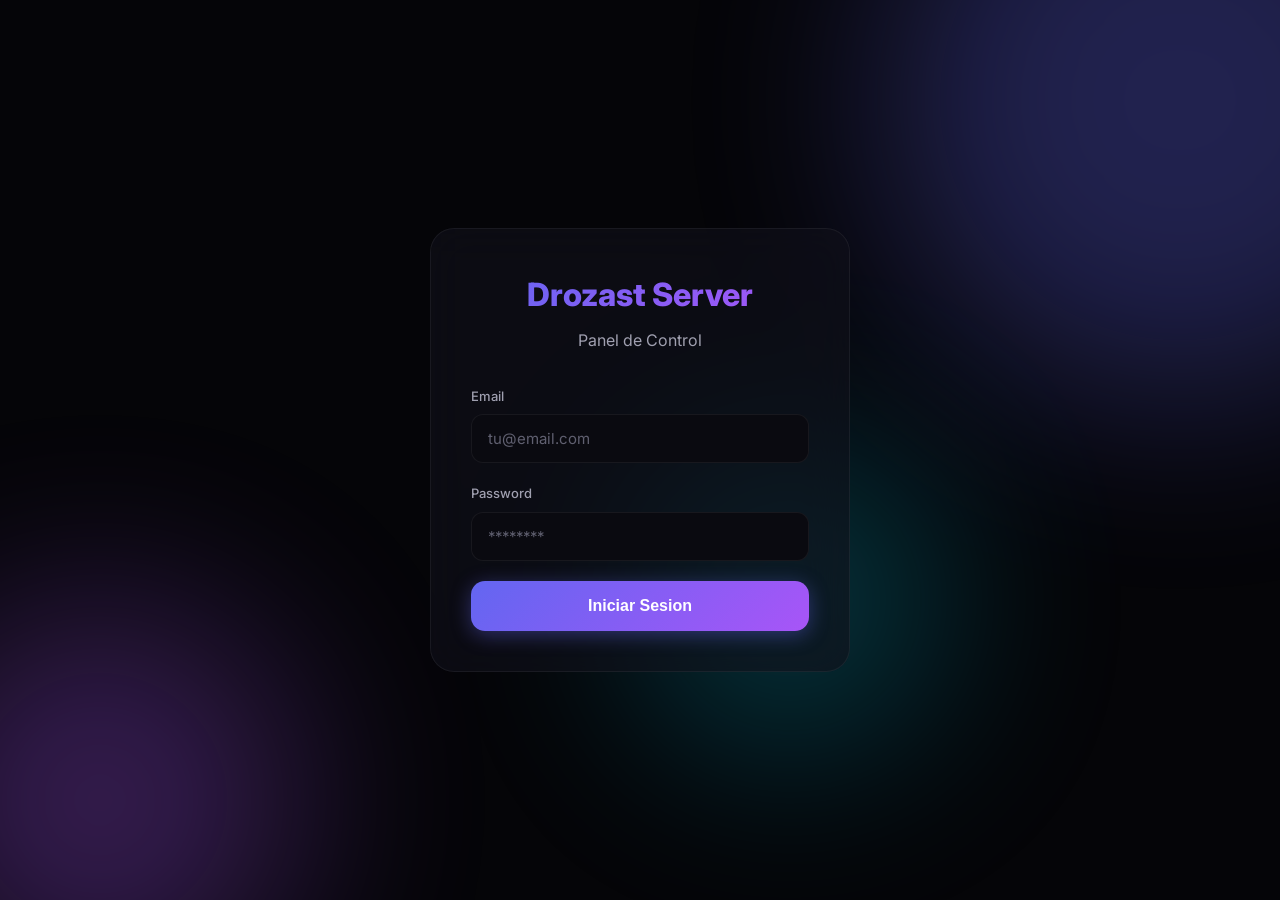
<file: index.html>
<!DOCTYPE html>
<html lang="es">
<head>
    <meta charset="UTF-8">
    <meta name="viewport" content="width=device-width, initial-scale=1.0">
    <title>Drozast Server Dashboard</title>
    <meta http-equiv="Cache-Control" content="no-cache, no-store, must-revalidate">
    <link href="https://fonts.googleapis.com/css2?family=Inter:wght@300;400;500;600;700;800&family=JetBrains+Mono:wght@400;500&display=swap" rel="stylesheet">
    <style>
        :root {
            --bg-primary: #050508;
            --bg-secondary: #0a0a10;
            --bg-card: rgba(18, 18, 28, 0.6);
            --bg-card-solid: #12121c;
            --bg-card-hover: rgba(28, 28, 42, 0.8);
            --bg-glass: rgba(255, 255, 255, 0.03);
            --border: rgba(255, 255, 255, 0.06);
            --border-light: rgba(255, 255, 255, 0.1);
            --text-primary: #ffffff;
            --text-secondary: #a0a0b0;
            --text-muted: #606070;
            --accent: #6366f1;
            --accent-light: #818cf8;
            --accent-glow: rgba(99, 102, 241, 0.4);
            --success: #10b981;
            --success-glow: rgba(16, 185, 129, 0.3);
            --warning: #f59e0b;
            --warning-glow: rgba(245, 158, 11, 0.3);
            --danger: #ef4444;
            --danger-glow: rgba(239, 68, 68, 0.3);
            --info: #3b82f6;
            --purple: #a855f7;
            --cyan: #06b6d4;
            --gradient-1: linear-gradient(135deg, #6366f1 0%, #a855f7 100%);
            --gradient-2: linear-gradient(135deg, #3b82f6 0%, #06b6d4 100%);
            --gradient-3: linear-gradient(135deg, #10b981 0%, #06b6d4 100%);
            --shadow-lg: 0 25px 50px -12px rgba(0, 0, 0, 0.5);
            --shadow-glow: 0 0 40px var(--accent-glow);
        }

        * { margin: 0; padding: 0; box-sizing: border-box; }

        body {
            font-family: 'Inter', -apple-system, BlinkMacSystemFont, sans-serif;
            background: var(--bg-primary);
            color: var(--text-primary);
            min-height: 100vh;
            line-height: 1.6;
            overflow-x: hidden;
        }

        /* Background Effects */
        .bg-effects {
            position: fixed;
            inset: 0;
            pointer-events: none;
            z-index: 0;
            overflow: hidden;
        }

        .bg-orb {
            position: absolute;
            border-radius: 50%;
            filter: blur(100px);
            opacity: 0.3;
            animation: float 20s ease-in-out infinite;
        }

        .bg-orb-1 {
            width: 600px;
            height: 600px;
            background: var(--accent);
            top: -200px;
            right: -200px;
            animation-delay: 0s;
        }

        .bg-orb-2 {
            width: 400px;
            height: 400px;
            background: var(--purple);
            bottom: -100px;
            left: -100px;
            animation-delay: -7s;
        }

        .bg-orb-3 {
            width: 300px;
            height: 300px;
            background: var(--cyan);
            top: 50%;
            left: 50%;
            animation-delay: -14s;
        }

        @keyframes float {
            0%, 100% { transform: translate(0, 0) scale(1); }
            33% { transform: translate(30px, -30px) scale(1.1); }
            66% { transform: translate(-20px, 20px) scale(0.9); }
        }

        /* Glass Effect */
        .glass {
            background: var(--bg-card);
            backdrop-filter: blur(20px);
            -webkit-backdrop-filter: blur(20px);
            border: 1px solid var(--border);
        }

        /* Animations */
        @keyframes fadeInUp {
            from { opacity: 0; transform: translateY(20px); }
            to { opacity: 1; transform: translateY(0); }
        }

        @keyframes fadeInScale {
            from { opacity: 0; transform: scale(0.95); }
            to { opacity: 1; transform: scale(1); }
        }

        @keyframes slideInRight {
            from { opacity: 0; transform: translateX(30px); }
            to { opacity: 1; transform: translateX(0); }
        }

        @keyframes pulse-glow {
            0%, 100% { box-shadow: 0 0 20px var(--accent-glow); }
            50% { box-shadow: 0 0 40px var(--accent-glow); }
        }

        @keyframes shimmer {
            0% { background-position: -200% 0; }
            100% { background-position: 200% 0; }
        }

        .animate-in { animation: fadeInUp 0.5s ease-out forwards; }
        .animate-in-scale { animation: fadeInScale 0.4s ease-out forwards; }
        .animate-slide { animation: slideInRight 0.5s ease-out forwards; }

        /* Stagger animations */
        .stagger-1 { animation-delay: 0.05s; }
        .stagger-2 { animation-delay: 0.1s; }
        .stagger-3 { animation-delay: 0.15s; }
        .stagger-4 { animation-delay: 0.2s; }
        .stagger-5 { animation-delay: 0.25s; }
        .stagger-6 { animation-delay: 0.3s; }

        /* Loading Skeleton */
        .skeleton {
            background: linear-gradient(90deg, var(--bg-card-solid) 25%, var(--bg-card-hover) 50%, var(--bg-card-solid) 75%);
            background-size: 200% 100%;
            animation: shimmer 1.5s infinite;
            border-radius: 8px;
        }

        /* Header */
        .header {
            position: sticky;
            top: 0;
            z-index: 100;
            padding: 16px 24px;
            display: flex;
            justify-content: space-between;
            align-items: center;
            border-bottom: 1px solid var(--border);
            background: rgba(5, 5, 8, 0.8);
            backdrop-filter: blur(20px);
        }

        .header-left {
            display: flex;
            align-items: center;
            gap: 20px;
        }

        .logo {
            display: flex;
            align-items: center;
            gap: 12px;
        }

        .logo-icon {
            width: 40px;
            height: 40px;
            background: var(--gradient-1);
            border-radius: 12px;
            display: flex;
            align-items: center;
            justify-content: center;
            font-size: 20px;
            box-shadow: var(--shadow-glow);
        }

        .logo-text {
            font-size: 22px;
            font-weight: 700;
            background: var(--gradient-1);
            -webkit-background-clip: text;
            -webkit-text-fill-color: transparent;
            background-clip: text;
        }

        .status-pill {
            display: flex;
            align-items: center;
            gap: 8px;
            padding: 8px 16px;
            background: rgba(16, 185, 129, 0.1);
            border: 1px solid rgba(16, 185, 129, 0.2);
            border-radius: 100px;
            font-size: 13px;
            font-weight: 500;
            color: var(--success);
        }

        .status-dot {
            width: 8px;
            height: 8px;
            background: var(--success);
            border-radius: 50%;
            animation: pulse 2s infinite;
            box-shadow: 0 0 10px var(--success-glow);
        }

        @keyframes pulse {
            0%, 100% { transform: scale(1); opacity: 1; }
            50% { transform: scale(1.2); opacity: 0.7; }
        }

        .header-right {
            display: flex;
            align-items: center;
            gap: 16px;
        }

        .header-time {
            font-family: 'JetBrains Mono', monospace;
            font-size: 14px;
            color: var(--text-secondary);
            padding: 8px 16px;
            background: var(--bg-glass);
            border: 1px solid var(--border);
            border-radius: 10px;
        }

        .user-menu {
            display: flex;
            align-items: center;
            gap: 12px;
            padding: 8px 16px;
            background: var(--bg-glass);
            border: 1px solid var(--border);
            border-radius: 12px;
            cursor: pointer;
            transition: all 0.2s;
        }

        .user-menu:hover {
            background: var(--bg-card-hover);
            border-color: var(--border-light);
        }

        .user-avatar {
            width: 32px;
            height: 32px;
            background: var(--gradient-1);
            border-radius: 8px;
            display: flex;
            align-items: center;
            justify-content: center;
            font-weight: 600;
            font-size: 14px;
        }

        /* Main Layout */
        .main-container {
            position: relative;
            z-index: 1;
            max-width: 1800px;
            margin: 0 auto;
            padding: 24px;
        }

        /* Tabs */
        .tabs {
            display: flex;
            gap: 4px;
            padding: 6px;
            background: var(--bg-glass);
            border: 1px solid var(--border);
            border-radius: 16px;
            margin-bottom: 24px;
            width: fit-content;
        }

        .tab {
            padding: 12px 24px;
            border-radius: 12px;
            font-size: 14px;
            font-weight: 500;
            color: var(--text-secondary);
            cursor: pointer;
            transition: all 0.2s;
            display: flex;
            align-items: center;
            gap: 8px;
            position: relative;
        }

        .tab:hover {
            color: var(--text-primary);
            background: var(--bg-glass);
        }

        .tab.active {
            background: var(--gradient-1);
            color: white;
            box-shadow: 0 4px 15px var(--accent-glow);
        }

        .tab-badge {
            position: absolute;
            top: 6px;
            right: 6px;
            width: 18px;
            height: 18px;
            background: var(--danger);
            border-radius: 50%;
            font-size: 11px;
            font-weight: 600;
            display: flex;
            align-items: center;
            justify-content: center;
            animation: pulse 2s infinite;
        }

        /* Tab Content */
        .tab-content {
            display: none;
            animation: fadeInUp 0.4s ease-out;
        }

        .tab-content.active {
            display: block;
        }

        /* Stats Grid */
        .stats-grid {
            display: grid;
            grid-template-columns: repeat(auto-fit, minmax(200px, 1fr));
            gap: 16px;
            margin-bottom: 24px;
        }

        .stat-card {
            padding: 20px;
            border-radius: 16px;
            transition: all 0.3s ease;
            position: relative;
            overflow: hidden;
        }

        .stat-card::before {
            content: '';
            position: absolute;
            inset: 0;
            background: linear-gradient(135deg, transparent 0%, rgba(255,255,255,0.02) 100%);
            pointer-events: none;
        }

        .stat-card:hover {
            transform: translateY(-4px);
            border-color: var(--border-light);
            box-shadow: var(--shadow-lg);
        }

        .stat-icon {
            width: 48px;
            height: 48px;
            border-radius: 14px;
            display: flex;
            align-items: center;
            justify-content: center;
            font-size: 24px;
            margin-bottom: 16px;
        }

        .stat-icon.cpu { background: linear-gradient(135deg, rgba(99, 102, 241, 0.2) 0%, rgba(99, 102, 241, 0.1) 100%); }
        .stat-icon.ram { background: linear-gradient(135deg, rgba(168, 85, 247, 0.2) 0%, rgba(168, 85, 247, 0.1) 100%); }
        .stat-icon.docker { background: linear-gradient(135deg, rgba(59, 130, 246, 0.2) 0%, rgba(59, 130, 246, 0.1) 100%); }
        .stat-icon.uptime { background: linear-gradient(135deg, rgba(16, 185, 129, 0.2) 0%, rgba(16, 185, 129, 0.1) 100%); }
        .stat-icon.network { background: linear-gradient(135deg, rgba(6, 182, 212, 0.2) 0%, rgba(6, 182, 212, 0.1) 100%); }
        .stat-icon.energy { background: linear-gradient(135deg, rgba(245, 158, 11, 0.2) 0%, rgba(245, 158, 11, 0.1) 100%); }

        .stat-label {
            font-size: 13px;
            color: var(--text-muted);
            text-transform: uppercase;
            letter-spacing: 0.5px;
            margin-bottom: 4px;
        }

        .stat-value {
            font-size: 28px;
            font-weight: 700;
            margin-bottom: 8px;
        }

        .stat-detail {
            font-size: 13px;
            color: var(--text-secondary);
        }

        .progress-bar {
            height: 6px;
            background: var(--bg-secondary);
            border-radius: 3px;
            margin-top: 12px;
            overflow: hidden;
        }

        .progress-fill {
            height: 100%;
            border-radius: 3px;
            transition: width 0.5s ease;
        }

        .progress-fill.cpu { background: var(--gradient-1); }
        .progress-fill.ram { background: linear-gradient(90deg, var(--purple), var(--accent)); }
        .progress-fill.success { background: var(--success); }
        .progress-fill.warning { background: var(--warning); }
        .progress-fill.danger { background: var(--danger); }

        /* Cards */
        .card {
            padding: 24px;
            border-radius: 20px;
            margin-bottom: 24px;
        }

        .card-header {
            display: flex;
            justify-content: space-between;
            align-items: center;
            margin-bottom: 20px;
        }

        .card-title {
            font-size: 18px;
            font-weight: 600;
            display: flex;
            align-items: center;
            gap: 10px;
        }

        .card-title-icon {
            width: 32px;
            height: 32px;
            background: var(--gradient-1);
            border-radius: 8px;
            display: flex;
            align-items: center;
            justify-content: center;
            font-size: 16px;
        }

        /* Port Manager */
        .port-alert {
            display: flex;
            align-items: center;
            gap: 12px;
            padding: 16px 20px;
            background: rgba(239, 68, 68, 0.1);
            border: 1px solid rgba(239, 68, 68, 0.2);
            border-radius: 14px;
            margin-bottom: 20px;
            animation: fadeInUp 0.5s ease-out;
        }

        .port-alert.warning {
            background: rgba(245, 158, 11, 0.1);
            border-color: rgba(245, 158, 11, 0.2);
        }

        .port-alert-icon {
            width: 40px;
            height: 40px;
            background: rgba(239, 68, 68, 0.2);
            border-radius: 10px;
            display: flex;
            align-items: center;
            justify-content: center;
            font-size: 20px;
        }

        .port-alert.warning .port-alert-icon {
            background: rgba(245, 158, 11, 0.2);
        }

        .port-alert-content h4 {
            font-size: 15px;
            font-weight: 600;
            color: var(--danger);
            margin-bottom: 2px;
        }

        .port-alert.warning h4 {
            color: var(--warning);
        }

        .port-alert-content p {
            font-size: 13px;
            color: var(--text-secondary);
        }

        .port-ranges {
            display: grid;
            gap: 16px;
        }

        .port-range {
            padding: 20px;
            background: var(--bg-glass);
            border: 1px solid var(--border);
            border-radius: 16px;
            transition: all 0.3s ease;
        }

        .port-range:hover {
            border-color: var(--border-light);
            background: var(--bg-card-hover);
        }

        .port-range-header {
            display: flex;
            justify-content: space-between;
            align-items: center;
            margin-bottom: 12px;
        }

        .port-range-title {
            display: flex;
            align-items: center;
            gap: 10px;
        }

        .port-range-name {
            font-weight: 600;
            font-size: 15px;
        }

        .port-range-code {
            font-family: 'JetBrains Mono', monospace;
            font-size: 12px;
            color: var(--text-muted);
            padding: 4px 8px;
            background: var(--bg-secondary);
            border-radius: 6px;
        }

        .port-range-stats {
            display: flex;
            align-items: center;
            gap: 16px;
        }

        .port-count {
            font-family: 'JetBrains Mono', monospace;
            font-size: 14px;
            color: var(--text-secondary);
        }

        .port-usage-bar {
            width: 120px;
            height: 8px;
            background: var(--bg-secondary);
            border-radius: 4px;
            overflow: hidden;
        }

        .port-usage-fill {
            height: 100%;
            background: var(--gradient-1);
            border-radius: 4px;
            transition: width 0.5s ease;
        }

        .port-list {
            display: flex;
            flex-wrap: wrap;
            gap: 8px;
            margin-top: 12px;
        }

        .port-item {
            display: flex;
            align-items: center;
            gap: 6px;
            padding: 6px 12px;
            background: var(--bg-secondary);
            border: 1px solid var(--border);
            border-radius: 8px;
            font-size: 13px;
            transition: all 0.2s;
        }

        .port-item:hover {
            border-color: var(--accent);
            background: rgba(99, 102, 241, 0.1);
        }

        .port-number {
            font-family: 'JetBrains Mono', monospace;
            font-weight: 600;
            color: var(--accent-light);
        }

        .port-container {
            color: var(--text-secondary);
            max-width: 120px;
            overflow: hidden;
            text-overflow: ellipsis;
            white-space: nowrap;
        }

        .port-status {
            width: 8px;
            height: 8px;
            border-radius: 50%;
            background: var(--success);
        }

        .port-status.conflict {
            background: var(--danger);
            animation: pulse 1s infinite;
        }

        /* Services Grid */
        .services-grid {
            display: grid;
            grid-template-columns: repeat(auto-fill, minmax(320px, 1fr));
            gap: 20px;
        }

        .service-category {
            margin-bottom: 32px;
        }

        .category-header {
            display: flex;
            align-items: center;
            gap: 12px;
            margin-bottom: 16px;
            padding-bottom: 12px;
            border-bottom: 1px solid var(--border);
        }

        .category-icon {
            width: 36px;
            height: 36px;
            background: var(--gradient-1);
            border-radius: 10px;
            display: flex;
            align-items: center;
            justify-content: center;
            font-size: 18px;
        }

        .category-name {
            font-size: 16px;
            font-weight: 600;
        }

        .category-count {
            margin-left: auto;
            padding: 4px 10px;
            background: var(--bg-glass);
            border: 1px solid var(--border);
            border-radius: 20px;
            font-size: 12px;
            color: var(--text-secondary);
        }

        .service-card {
            padding: 18px;
            border-radius: 16px;
            transition: all 0.3s ease;
            display: flex;
            align-items: flex-start;
            gap: 14px;
        }

        .service-card:hover {
            transform: translateY(-2px);
            border-color: var(--border-light);
            box-shadow: var(--shadow-lg);
        }

        .service-icon {
            width: 44px;
            height: 44px;
            background: var(--gradient-1);
            border-radius: 12px;
            display: flex;
            align-items: center;
            justify-content: center;
            font-size: 20px;
            flex-shrink: 0;
        }

        .service-info {
            flex: 1;
            min-width: 0;
        }

        .service-name {
            font-weight: 600;
            font-size: 15px;
            margin-bottom: 4px;
            display: flex;
            align-items: center;
            gap: 8px;
        }

        .service-status {
            width: 8px;
            height: 8px;
            border-radius: 50%;
            background: var(--success);
            box-shadow: 0 0 8px var(--success-glow);
        }

        .service-status.stopped {
            background: var(--text-muted);
            box-shadow: none;
        }

        .service-status.error {
            background: var(--danger);
            box-shadow: 0 0 8px var(--danger-glow);
        }

        .service-details {
            font-size: 12px;
            color: var(--text-muted);
        }

        .service-port {
            font-family: 'JetBrains Mono', monospace;
            color: var(--accent-light);
        }

        .service-stats {
            display: flex;
            gap: 12px;
            margin-top: 8px;
        }

        .service-stat {
            font-size: 11px;
            color: var(--text-secondary);
            display: flex;
            align-items: center;
            gap: 4px;
        }

        .service-stat-value {
            font-family: 'JetBrains Mono', monospace;
            font-weight: 500;
        }

        /* Buttons */
        .btn {
            display: inline-flex;
            align-items: center;
            justify-content: center;
            gap: 8px;
            padding: 12px 24px;
            border-radius: 12px;
            font-size: 14px;
            font-weight: 600;
            cursor: pointer;
            transition: all 0.2s;
            border: none;
            font-family: inherit;
        }

        .btn-primary {
            background: var(--gradient-1);
            color: white;
            box-shadow: 0 4px 15px var(--accent-glow);
        }

        .btn-primary:hover {
            transform: translateY(-2px);
            box-shadow: 0 8px 25px var(--accent-glow);
        }

        .btn-secondary {
            background: var(--bg-glass);
            border: 1px solid var(--border);
            color: var(--text-primary);
        }

        .btn-secondary:hover {
            background: var(--bg-card-hover);
            border-color: var(--border-light);
        }

        .btn-sm {
            padding: 8px 16px;
            font-size: 13px;
        }

        /* Toast Notifications */
        .toast-container {
            position: fixed;
            top: 24px;
            right: 24px;
            z-index: 1000;
            display: flex;
            flex-direction: column;
            gap: 12px;
        }

        .toast {
            display: flex;
            align-items: center;
            gap: 12px;
            padding: 16px 20px;
            background: var(--bg-card-solid);
            border: 1px solid var(--border);
            border-radius: 14px;
            box-shadow: var(--shadow-lg);
            animation: slideInRight 0.4s ease-out;
            min-width: 320px;
        }

        .toast.success { border-color: var(--success); }
        .toast.warning { border-color: var(--warning); }
        .toast.error { border-color: var(--danger); }
        .toast.info { border-color: var(--info); }

        .toast-icon {
            width: 36px;
            height: 36px;
            border-radius: 10px;
            display: flex;
            align-items: center;
            justify-content: center;
            font-size: 18px;
        }

        .toast.success .toast-icon { background: rgba(16, 185, 129, 0.2); }
        .toast.warning .toast-icon { background: rgba(245, 158, 11, 0.2); }
        .toast.error .toast-icon { background: rgba(239, 68, 68, 0.2); }
        .toast.info .toast-icon { background: rgba(59, 130, 246, 0.2); }

        .toast-content {
            flex: 1;
        }

        .toast-title {
            font-weight: 600;
            font-size: 14px;
            margin-bottom: 2px;
        }

        .toast-message {
            font-size: 13px;
            color: var(--text-secondary);
        }

        .toast-close {
            width: 28px;
            height: 28px;
            border: none;
            background: var(--bg-glass);
            border-radius: 8px;
            color: var(--text-muted);
            cursor: pointer;
            display: flex;
            align-items: center;
            justify-content: center;
            transition: all 0.2s;
        }

        .toast-close:hover {
            background: var(--bg-card-hover);
            color: var(--text-primary);
        }

        /* Quick Actions */
        .quick-actions {
            display: flex;
            gap: 12px;
            margin-bottom: 24px;
            flex-wrap: wrap;
        }

        .quick-action {
            display: flex;
            align-items: center;
            gap: 8px;
            padding: 10px 18px;
            background: var(--bg-glass);
            border: 1px solid var(--border);
            border-radius: 12px;
            font-size: 13px;
            font-weight: 500;
            color: var(--text-secondary);
            cursor: pointer;
            transition: all 0.2s;
        }

        .quick-action:hover {
            background: var(--bg-card-hover);
            border-color: var(--accent);
            color: var(--text-primary);
        }

        /* Modal */
        .modal-overlay {
            position: fixed;
            inset: 0;
            background: rgba(0, 0, 0, 0.7);
            backdrop-filter: blur(8px);
            z-index: 1000;
            display: none;
            align-items: center;
            justify-content: center;
            animation: fadeInScale 0.3s ease-out;
        }

        .modal-overlay.active {
            display: flex;
        }

        .modal {
            background: var(--bg-card-solid);
            border: 1px solid var(--border);
            border-radius: 20px;
            padding: 28px;
            width: 100%;
            max-width: 500px;
            max-height: 90vh;
            overflow-y: auto;
            animation: fadeInUp 0.4s ease-out;
        }

        .modal-header {
            display: flex;
            justify-content: space-between;
            align-items: center;
            margin-bottom: 24px;
        }

        .modal-title {
            font-size: 20px;
            font-weight: 700;
        }

        .modal-close {
            width: 36px;
            height: 36px;
            border: none;
            background: var(--bg-glass);
            border-radius: 10px;
            color: var(--text-muted);
            cursor: pointer;
            display: flex;
            align-items: center;
            justify-content: center;
            font-size: 20px;
            transition: all 0.2s;
        }

        .modal-close:hover {
            background: var(--bg-card-hover);
            color: var(--text-primary);
        }

        /* Form */
        .form-group {
            margin-bottom: 20px;
        }

        .form-label {
            display: block;
            font-size: 13px;
            font-weight: 500;
            color: var(--text-secondary);
            margin-bottom: 8px;
        }

        .form-input {
            width: 100%;
            padding: 14px 16px;
            background: var(--bg-secondary);
            border: 1px solid var(--border);
            border-radius: 12px;
            color: var(--text-primary);
            font-size: 15px;
            font-family: inherit;
            transition: all 0.2s;
        }

        .form-input:focus {
            outline: none;
            border-color: var(--accent);
            box-shadow: 0 0 0 3px var(--accent-glow);
        }

        .form-input::placeholder {
            color: var(--text-muted);
        }

        /* Hardware Monitor */
        .hardware-grid {
            display: grid;
            grid-template-columns: repeat(auto-fit, minmax(350px, 1fr));
            gap: 20px;
        }

        .cores-grid {
            display: grid;
            grid-template-columns: repeat(auto-fill, minmax(40px, 1fr));
            gap: 6px;
        }

        .core-cell {
            aspect-ratio: 1;
            border-radius: 8px;
            display: flex;
            align-items: center;
            justify-content: center;
            font-size: 10px;
            font-weight: 600;
            font-family: 'JetBrains Mono', monospace;
            transition: all 0.2s;
        }

        .core-cell.low { background: rgba(16, 185, 129, 0.2); color: var(--success); }
        .core-cell.medium { background: rgba(245, 158, 11, 0.2); color: var(--warning); }
        .core-cell.high { background: rgba(239, 68, 68, 0.2); color: var(--danger); }

        /* Storage */
        .storage-card {
            padding: 20px;
            border-radius: 16px;
        }

        .storage-header {
            display: flex;
            justify-content: space-between;
            align-items: flex-start;
            margin-bottom: 16px;
        }

        .storage-icon {
            width: 48px;
            height: 48px;
            background: var(--gradient-2);
            border-radius: 12px;
            display: flex;
            align-items: center;
            justify-content: center;
            font-size: 24px;
        }

        .storage-info h3 {
            font-size: 16px;
            font-weight: 600;
            margin-bottom: 4px;
        }

        .storage-info p {
            font-size: 13px;
            color: var(--text-muted);
        }

        .storage-usage {
            text-align: right;
        }

        .storage-percent {
            font-size: 28px;
            font-weight: 700;
        }

        .storage-detail {
            font-size: 12px;
            color: var(--text-secondary);
        }

        /* Responsive */
        @media (max-width: 768px) {
            .header {
                padding: 12px 16px;
                flex-wrap: wrap;
                gap: 12px;
            }

            .main-container {
                padding: 16px;
            }

            .tabs {
                width: 100%;
                overflow-x: auto;
                flex-wrap: nowrap;
            }

            .tab {
                padding: 10px 16px;
                white-space: nowrap;
            }

            .stats-grid {
                grid-template-columns: repeat(2, 1fr);
            }

            .services-grid {
                grid-template-columns: 1fr;
            }

            .hardware-grid {
                grid-template-columns: 1fr;
            }
        }

        /* Login */
        .login-screen {
            display: flex;
            align-items: center;
            justify-content: center;
            min-height: 100vh;
            position: relative;
            z-index: 1;
        }

        .login-container {
            width: 100%;
            max-width: 420px;
            padding: 40px;
            border-radius: 24px;
            animation: fadeInScale 0.5s ease-out;
        }

        .login-logo {
            text-align: center;
            margin-bottom: 32px;
        }

        .login-logo h1 {
            font-size: 32px;
            font-weight: 800;
            background: var(--gradient-1);
            -webkit-background-clip: text;
            -webkit-text-fill-color: transparent;
        }

        .login-logo p {
            color: var(--text-secondary);
            margin-top: 8px;
        }

        .login-btn {
            width: 100%;
            padding: 16px;
            background: var(--gradient-1);
            border: none;
            border-radius: 14px;
            color: white;
            font-size: 16px;
            font-weight: 600;
            cursor: pointer;
            transition: all 0.3s;
            box-shadow: 0 4px 20px var(--accent-glow);
        }

        .login-btn:hover {
            transform: translateY(-2px);
            box-shadow: 0 8px 30px var(--accent-glow);
        }

        .login-error {
            background: rgba(239, 68, 68, 0.1);
            border: 1px solid rgba(239, 68, 68, 0.3);
            color: var(--danger);
            padding: 14px;
            border-radius: 12px;
            font-size: 14px;
            margin-bottom: 20px;
            display: none;
        }

        .dashboard { display: none; }
        .dashboard.active { display: block; }
        .login-screen.hidden { display: none; }
    </style>
</head>
<body>
    <!-- Background Effects -->
    <div class="bg-effects">
        <div class="bg-orb bg-orb-1"></div>
        <div class="bg-orb bg-orb-2"></div>
        <div class="bg-orb bg-orb-3"></div>
    </div>

    <!-- Login Screen -->
    <div class="login-screen" id="loginScreen">
        <div class="login-container glass">
            <div class="login-logo">
                <h1>Drozast Server</h1>
                <p>Panel de Control</p>
            </div>
            <div class="login-error" id="loginError"></div>
            <form id="loginForm">
                <div class="form-group">
                    <label class="form-label">Email</label>
                    <input type="email" class="form-input" id="loginEmail" placeholder="tu@email.com" required>
                </div>
                <div class="form-group">
                    <label class="form-label">Password</label>
                    <input type="password" class="form-input" id="loginPassword" placeholder="********" required>
                </div>
                <button type="submit" class="login-btn">Iniciar Sesion</button>
            </form>
        </div>
    </div>

    <!-- Dashboard -->
    <div class="dashboard" id="dashboard">
        <!-- Header -->
        <header class="header">
            <div class="header-left">
                <div class="logo">
                    <div class="logo-icon">D</div>
                    <span class="logo-text">Drozast Server</span>
                </div>
                <div class="status-pill">
                    <div class="status-dot"></div>
                    <span id="serverStatus">Online</span>
                </div>
            </div>
            <div class="header-right">
                <div class="header-time" id="headerTime">--:--:--</div>
                <div class="user-menu" onclick="logout()">
                    <div class="user-avatar">D</div>
                    <span>Salir</span>
                </div>
            </div>
        </header>

        <!-- Main Content -->
        <main class="main-container">
            <!-- Tabs -->
            <div class="tabs">
                <div class="tab active" data-tab="overview">
                    <span>Overview</span>
                </div>
                <div class="tab" data-tab="services">
                    <span>Services</span>
                </div>
                <div class="tab" data-tab="ports">
                    <span>Port Manager</span>
                    <span class="tab-badge" id="conflictBadge" style="display: none;">0</span>
                </div>
                <div class="tab" data-tab="storage">
                    <span>Storage</span>
                </div>
                <div class="tab" data-tab="energy">
                    <span>Energy</span>
                </div>
                <div class="tab" data-tab="context">
                    <span>Context</span>
                </div>
            </div>

            <!-- Overview Tab -->
            <div class="tab-content active" id="tab-overview">
                <!-- Stats Grid -->
                <div class="stats-grid">
                    <div class="stat-card glass animate-in stagger-1">
                        <div class="stat-icon cpu">CPU</div>
                        <div class="stat-label">CPU Usage</div>
                        <div class="stat-value"><span id="cpuUsage">--</span>%</div>
                        <div class="stat-detail" id="cpuTemp">-- C</div>
                        <div class="progress-bar">
                            <div class="progress-fill cpu" id="cpuBar" style="width: 0%"></div>
                        </div>
                    </div>

                    <div class="stat-card glass animate-in stagger-2">
                        <div class="stat-icon ram">RAM</div>
                        <div class="stat-label">Memory</div>
                        <div class="stat-value"><span id="ramUsage">--</span>%</div>
                        <div class="stat-detail" id="ramDetail">-- / -- GB</div>
                        <div class="progress-bar">
                            <div class="progress-fill ram" id="ramBar" style="width: 0%"></div>
                        </div>
                    </div>

                    <div class="stat-card glass animate-in stagger-3">
                        <div class="stat-icon docker">D</div>
                        <div class="stat-label">Docker</div>
                        <div class="stat-value" id="dockerCount">--</div>
                        <div class="stat-detail">containers running</div>
                    </div>

                    <div class="stat-card glass animate-in stagger-4">
                        <div class="stat-icon uptime">UP</div>
                        <div class="stat-label">Uptime</div>
                        <div class="stat-value" id="uptime">--</div>
                        <div class="stat-detail" id="uptimeDetail">days</div>
                    </div>

                    <div class="stat-card glass animate-in stagger-5">
                        <div class="stat-icon network">NET</div>
                        <div class="stat-label">Network</div>
                        <div class="stat-value" id="networkRx">--</div>
                        <div class="stat-detail" id="networkTx">TX: -- GB</div>
                    </div>

                    <div class="stat-card glass animate-in stagger-6">
                        <div class="stat-icon energy">W</div>
                        <div class="stat-label">Power</div>
                        <div class="stat-value"><span id="powerWatts">--</span>W</div>
                        <div class="stat-detail" id="powerCost">$-- /mes</div>
                    </div>
                </div>

                <!-- Hardware Monitor -->
                <div class="hardware-grid">
                    <div class="card glass animate-in">
                        <div class="card-header">
                            <h3 class="card-title">
                                <div class="card-title-icon">C</div>
                                CPU Cores
                            </h3>
                            <span id="cpuModel" style="font-size: 12px; color: var(--text-muted);">--</span>
                        </div>
                        <div class="cores-grid" id="coresGrid"></div>
                    </div>

                    <div class="card glass animate-in">
                        <div class="card-header">
                            <h3 class="card-title">
                                <div class="card-title-icon">G</div>
                                GPU
                            </h3>
                        </div>
                        <div id="gpuInfo">
                            <div style="display: flex; justify-content: space-between; margin-bottom: 12px;">
                                <span id="gpuName" style="font-weight: 500;">--</span>
                                <span id="gpuUsage" style="font-family: 'JetBrains Mono', monospace;">--%</span>
                            </div>
                            <div class="progress-bar" style="margin-bottom: 16px;">
                                <div class="progress-fill success" id="gpuBar" style="width: 0%"></div>
                            </div>
                            <div style="display: grid; grid-template-columns: repeat(3, 1fr); gap: 12px; font-size: 13px;">
                                <div>
                                    <div style="color: var(--text-muted);">Temp</div>
                                    <div id="gpuTemp" style="font-family: 'JetBrains Mono', monospace;">-- C</div>
                                </div>
                                <div>
                                    <div style="color: var(--text-muted);">VRAM</div>
                                    <div id="gpuVram" style="font-family: 'JetBrains Mono', monospace;">-- MB</div>
                                </div>
                                <div>
                                    <div style="color: var(--text-muted);">Power</div>
                                    <div id="gpuPower" style="font-family: 'JetBrains Mono', monospace;">-- W</div>
                                </div>
                            </div>
                        </div>
                    </div>
                </div>
            </div>

            <!-- Services Tab -->
            <div class="tab-content" id="tab-services">
                <div class="quick-actions">
                    <div class="quick-action" onclick="refreshServices()">
                        <span>Refresh</span>
                    </div>
                    <div class="quick-action" onclick="discoverContainers()">
                        <span>Discover New</span>
                    </div>
                </div>
                <div id="servicesContainer"></div>
            </div>

            <!-- Port Manager Tab -->
            <div class="tab-content" id="tab-ports">
                <div class="card-header" style="margin-bottom: 20px;">
                    <h3 class="card-title">
                        <div class="card-title-icon">P</div>
                        Port Manager
                    </h3>
                    <button class="btn btn-primary btn-sm" onclick="showReservePortModal()">
                        + Reserve Port
                    </button>
                </div>

                <div id="portConflicts"></div>

                <div class="card glass">
                    <div class="card-header">
                        <h3 class="card-title">Port Usage by Range</h3>
                        <span id="totalPorts" style="font-size: 13px; color: var(--text-secondary);">-- ports used</span>
                    </div>
                    <div class="port-ranges" id="portRanges"></div>
                </div>

                <div class="card glass" style="margin-top: 20px;">
                    <div class="card-header">
                        <h3 class="card-title">Suggested Ports</h3>
                    </div>
                    <div id="suggestedPorts" style="display: grid; grid-template-columns: repeat(auto-fill, minmax(150px, 1fr)); gap: 12px;"></div>
                </div>
            </div>

            <!-- Storage Tab -->
            <div class="tab-content" id="tab-storage">
                <div style="display: grid; grid-template-columns: repeat(auto-fit, minmax(350px, 1fr)); gap: 20px;">
                    <div class="storage-card glass animate-in">
                        <div class="storage-header">
                            <div style="display: flex; align-items: center; gap: 16px;">
                                <div class="storage-icon">SSD</div>
                                <div class="storage-info">
                                    <h3>System Drive</h3>
                                    <p>NVMe SSD - /</p>
                                </div>
                            </div>
                            <div class="storage-usage">
                                <div class="storage-percent" id="diskRootPercent">--%</div>
                                <div class="storage-detail" id="diskRootDetail">-- / --</div>
                            </div>
                        </div>
                        <div class="progress-bar" style="height: 10px;">
                            <div class="progress-fill success" id="diskRootBar" style="width: 0%"></div>
                        </div>
                    </div>

                    <div class="storage-card glass animate-in">
                        <div class="storage-header">
                            <div style="display: flex; align-items: center; gap: 16px;">
                                <div class="storage-icon" style="background: var(--gradient-3);">RAID</div>
                                <div class="storage-info">
                                    <h3>Data Drive</h3>
                                    <p>RAID1 - /mnt/nextcloud-data</p>
                                </div>
                            </div>
                            <div class="storage-usage">
                                <div class="storage-percent" id="diskDataPercent">--%</div>
                                <div class="storage-detail" id="diskDataDetail">-- / --</div>
                            </div>
                        </div>
                        <div class="progress-bar" style="height: 10px;">
                            <div class="progress-fill success" id="diskDataBar" style="width: 0%"></div>
                        </div>
                    </div>
                </div>
            </div>

            <!-- Energy Tab -->
            <div class="tab-content" id="tab-energy">
                <div class="stats-grid" style="margin-bottom: 24px;">
                    <div class="stat-card glass animate-in">
                        <div class="stat-icon energy">W</div>
                        <div class="stat-label">Consumo Actual</div>
                        <div class="stat-value"><span id="energyWatts">--</span>W</div>
                        <div class="stat-detail">Promedio 24h: <span id="energyAvg">--</span>W</div>
                    </div>
                    <div class="stat-card glass animate-in">
                        <div class="stat-icon" style="background: linear-gradient(135deg, rgba(16, 185, 129, 0.2) 0%, rgba(16, 185, 129, 0.1) 100%);">$</div>
                        <div class="stat-label">Hoy</div>
                        <div class="stat-value"><span id="energyTodayKwh">--</span> kWh</div>
                        <div class="stat-detail">$<span id="energyTodayCost">--</span> CLP</div>
                    </div>
                    <div class="stat-card glass animate-in">
                        <div class="stat-icon" style="background: linear-gradient(135deg, rgba(59, 130, 246, 0.2) 0%, rgba(59, 130, 246, 0.1) 100%);">7d</div>
                        <div class="stat-label">Semana</div>
                        <div class="stat-value"><span id="energyWeekKwh">--</span> kWh</div>
                        <div class="stat-detail">$<span id="energyWeekCost">--</span> CLP</div>
                    </div>
                    <div class="stat-card glass animate-in">
                        <div class="stat-icon" style="background: linear-gradient(135deg, rgba(168, 85, 247, 0.2) 0%, rgba(168, 85, 247, 0.1) 100%);">30d</div>
                        <div class="stat-label">Mes</div>
                        <div class="stat-value"><span id="energyMonthKwh">--</span> kWh</div>
                        <div class="stat-detail">$<span id="energyMonthCost">--</span> CLP</div>
                    </div>
                </div>

                <div style="display: grid; grid-template-columns: repeat(auto-fit, minmax(400px, 1fr)); gap: 20px;">
                    <!-- Desglose por componente -->
                    <div class="card glass">
                        <div class="card-header">
                            <h3 class="card-title">
                                <div class="card-title-icon">B</div>
                                Desglose por Componente
                            </h3>
                        </div>
                        <div id="energyBreakdown" style="display: grid; gap: 12px;">
                            <div class="energy-component">
                                <div style="display: flex; justify-content: space-between; margin-bottom: 6px;">
                                    <span>CPU</span>
                                    <span id="breakdownCpu" style="font-family: 'JetBrains Mono', monospace;">-- W</span>
                                </div>
                                <div class="progress-bar"><div class="progress-fill cpu" id="breakdownCpuBar" style="width: 0%"></div></div>
                            </div>
                            <div class="energy-component">
                                <div style="display: flex; justify-content: space-between; margin-bottom: 6px;">
                                    <span>GPU</span>
                                    <span id="breakdownGpu" style="font-family: 'JetBrains Mono', monospace;">-- W</span>
                                </div>
                                <div class="progress-bar"><div class="progress-fill" id="breakdownGpuBar" style="width: 0%; background: var(--purple);"></div></div>
                            </div>
                            <div class="energy-component">
                                <div style="display: flex; justify-content: space-between; margin-bottom: 6px;">
                                    <span>Motherboard</span>
                                    <span id="breakdownMb" style="font-family: 'JetBrains Mono', monospace;">-- W</span>
                                </div>
                                <div class="progress-bar"><div class="progress-fill" id="breakdownMbBar" style="width: 0%; background: var(--cyan);"></div></div>
                            </div>
                            <div class="energy-component">
                                <div style="display: flex; justify-content: space-between; margin-bottom: 6px;">
                                    <span>RAM</span>
                                    <span id="breakdownRam" style="font-family: 'JetBrains Mono', monospace;">-- W</span>
                                </div>
                                <div class="progress-bar"><div class="progress-fill" id="breakdownRamBar" style="width: 0%; background: var(--info);"></div></div>
                            </div>
                            <div class="energy-component">
                                <div style="display: flex; justify-content: space-between; margin-bottom: 6px;">
                                    <span>Storage + Fans</span>
                                    <span id="breakdownOther" style="font-family: 'JetBrains Mono', monospace;">-- W</span>
                                </div>
                                <div class="progress-bar"><div class="progress-fill" id="breakdownOtherBar" style="width: 0%; background: var(--text-muted);"></div></div>
                            </div>
                        </div>
                    </div>

                    <!-- Estimacion mensual -->
                    <div class="card glass">
                        <div class="card-header">
                            <h3 class="card-title">
                                <div class="card-title-icon">E</div>
                                Estimacion Mensual
                            </h3>
                        </div>
                        <div style="text-align: center; padding: 20px;">
                            <div style="font-size: 48px; font-weight: 700; background: var(--gradient-1); -webkit-background-clip: text; -webkit-text-fill-color: transparent;">
                                $<span id="estimatedMonthlyCost">--</span>
                            </div>
                            <div style="color: var(--text-secondary); margin-top: 8px;">
                                <span id="estimatedMonthlyKwh">--</span> kWh/mes
                            </div>
                            <div style="margin-top: 24px; padding-top: 24px; border-top: 1px solid var(--border);">
                                <div style="font-size: 13px; color: var(--text-muted);">Tarifa electrica</div>
                                <div style="font-size: 18px; font-weight: 600; margin-top: 4px;">$<span id="energyRate">295</span> CLP/kWh</div>
                            </div>
                        </div>
                    </div>
                </div>

                <!-- Historial diario -->
                <div class="card glass" style="margin-top: 20px;">
                    <div class="card-header">
                        <h3 class="card-title">
                            <div class="card-title-icon">H</div>
                            Historial Ultimos 7 Dias
                        </h3>
                    </div>
                    <div id="dailyHistory" style="display: grid; grid-template-columns: repeat(7, 1fr); gap: 12px;"></div>
                </div>
            </div>

            <!-- Context Tab -->
            <div class="tab-content" id="tab-context">
                <div class="card glass">
                    <div class="card-header">
                        <h3 class="card-title">
                            <div class="card-title-icon">C</div>
                            Server Context
                        </h3>
                        <button class="btn btn-secondary btn-sm" onclick="copyContext()">Copiar</button>
                    </div>
                    <div id="contextContent" style="font-family: 'JetBrains Mono', monospace; font-size: 13px; white-space: pre-wrap; max-height: 600px; overflow-y: auto; padding: 16px; background: var(--bg-secondary); border-radius: 12px; line-height: 1.8;"></div>
                </div>
            </div>
        </main>
    </div>

    <!-- Toast Container -->
    <div class="toast-container" id="toastContainer"></div>

    <!-- Reserve Port Modal -->
    <div class="modal-overlay" id="reservePortModal">
        <div class="modal">
            <div class="modal-header">
                <h2 class="modal-title">Reserve Port</h2>
                <button class="modal-close" onclick="closeModal('reservePortModal')">&times;</button>
            </div>
            <form id="reservePortForm">
                <div class="form-group">
                    <label class="form-label">Port Number</label>
                    <input type="number" class="form-input" id="reservePort" placeholder="e.g. 3050" required>
                </div>
                <div class="form-group">
                    <label class="form-label">Project Name</label>
                    <input type="text" class="form-input" id="reserveProject" placeholder="e.g. My New App">
                </div>
                <div class="form-group">
                    <label class="form-label">Description</label>
                    <input type="text" class="form-input" id="reserveDescription" placeholder="e.g. Frontend web app">
                </div>
                <button type="submit" class="btn btn-primary" style="width: 100%;">Reserve Port</button>
            </form>
        </div>
    </div>

    <script>
        // ========== Configuration ==========
        const API_BASE = '/api/v1';
        const STATS_API = '/stats-api.php';
        const POLL_INTERVAL = 5000;
        const SESSION_KEY = 'drozast_session';

        // ========== State ==========
        let statsData = null;
        let previousContainers = new Set();
        let pollInterval = null;

        // ========== Auth ==========
        function getSession() {
            try {
                const session = localStorage.getItem(SESSION_KEY);
                return session ? JSON.parse(session) : null;
            } catch {
                return null;
            }
        }

        function setSession(data) {
            localStorage.setItem(SESSION_KEY, JSON.stringify(data));
        }

        function clearSession() {
            localStorage.removeItem(SESSION_KEY);
        }

        async function checkAuth() {
            const session = getSession();
            if (!session || !session.token) {
                showLogin();
                return false;
            }

            try {
                const res = await fetch(`${API_BASE}/auth/check`, {
                    headers: { 'Authorization': `Bearer ${session.token}` }
                });
                if (res.ok) {
                    showDashboard();
                    return true;
                }
            } catch (e) {}

            showLogin();
            return false;
        }

        function showLogin() {
            document.getElementById('loginScreen').classList.remove('hidden');
            document.getElementById('dashboard').classList.remove('active');
            if (pollInterval) clearInterval(pollInterval);
        }

        function showDashboard() {
            document.getElementById('loginScreen').classList.add('hidden');
            document.getElementById('dashboard').classList.add('active');
            startPolling();
        }

        async function login(email, password) {
            try {
                const res = await fetch(`${API_BASE}/auth/login`, {
                    method: 'POST',
                    headers: { 'Content-Type': 'application/json' },
                    body: JSON.stringify({ email, password })
                });

                const data = await res.json();
                if (res.ok && data.token) {
                    setSession({ token: data.token, user: data.user });
                    showDashboard();
                    showToast('success', 'Bienvenido', 'Sesion iniciada correctamente');
                    return true;
                } else {
                    throw new Error(data.error || 'Login failed');
                }
            } catch (e) {
                document.getElementById('loginError').textContent = e.message;
                document.getElementById('loginError').style.display = 'block';
                return false;
            }
        }

        function logout() {
            clearSession();
            showLogin();
        }

        // ========== API ==========
        async function fetchStats() {
            try {
                const res = await fetch(STATS_API);
                if (!res.ok) throw new Error('Failed to fetch stats');
                return await res.json();
            } catch (e) {
                console.error('Stats fetch error:', e);
                return null;
            }
        }

        // ========== UI Updates ==========
        function updateStats(data) {
            if (!data) return;
            statsData = data;

            // CPU
            document.getElementById('cpuUsage').textContent = data.cpu?.usage || 0;
            document.getElementById('cpuBar').style.width = `${data.cpu?.usage || 0}%`;
            document.getElementById('cpuTemp').textContent = `${data.cpu?.temp || 0}°C`;
            document.getElementById('cpuModel').textContent = data.cpu?.model || 'Unknown';

            // RAM
            const ramPercent = data.ram?.percent || 0;
            document.getElementById('ramUsage').textContent = ramPercent;
            document.getElementById('ramBar').style.width = `${ramPercent}%`;
            const ramUsedGB = ((data.ram?.used_mb || 0) / 1024).toFixed(1);
            const ramTotalGB = ((data.ram?.total_mb || 0) / 1024).toFixed(1);
            document.getElementById('ramDetail').textContent = `${ramUsedGB} / ${ramTotalGB} GB`;

            // Docker
            document.getElementById('dockerCount').textContent = `${data.docker?.running || 0}/${data.docker?.total || 0}`;

            // Uptime
            document.getElementById('uptime').textContent = data.uptime?.days || 0;
            document.getElementById('uptimeDetail').textContent = `${data.uptime?.hours || 0}h ${data.uptime?.minutes || 0}m`;

            // Network
            document.getElementById('networkRx').textContent = `${data.network?.rx_gb || 0} GB`;
            document.getElementById('networkTx').textContent = `TX: ${data.network?.tx_gb || 0} GB`;

            // Power
            document.getElementById('powerWatts').textContent = data.energy?.watts || 0;
            const monthlyCost = data.energy?.estimated_monthly?.cost_clp || 0;
            document.getElementById('powerCost').textContent = `$${monthlyCost.toLocaleString()} /mes`;

            // GPU
            if (data.gpu) {
                document.getElementById('gpuName').textContent = data.gpu.name || 'Unknown';
                document.getElementById('gpuUsage').textContent = `${data.gpu.usage || 0}%`;
                document.getElementById('gpuBar').style.width = `${data.gpu.usage || 0}%`;
                document.getElementById('gpuTemp').textContent = `${data.gpu.temp || 0}°C`;
                document.getElementById('gpuVram').textContent = `${data.gpu.mem_used_mb || 0} MB`;
                document.getElementById('gpuPower').textContent = `${data.gpu.power_w || 0} W`;
            }

            // CPU Cores
            updateCoresGrid(data.cpu?.per_core || {});

            // Disk
            const rootPercent = data.disk?.root?.percent || 0;
            document.getElementById('diskRootPercent').textContent = `${rootPercent}%`;
            document.getElementById('diskRootDetail').textContent = `${data.disk?.root?.used || '0'} / ${data.disk?.root?.total || '0'}`;
            document.getElementById('diskRootBar').style.width = `${rootPercent}%`;
            updateProgressColor('diskRootBar', rootPercent);

            const dataPercent = data.disk?.data?.percent || 0;
            document.getElementById('diskDataPercent').textContent = `${dataPercent}%`;
            document.getElementById('diskDataDetail').textContent = `${data.disk?.data?.used || '0'} / ${data.disk?.data?.total || '0'}`;
            document.getElementById('diskDataBar').style.width = `${dataPercent}%`;
            updateProgressColor('diskDataBar', dataPercent);

            // Ports
            updatePortManager(data.ports);

            // Energy
            updateEnergy(data.energy);

            // Check for new containers
            checkNewContainers(data);
        }

        function updateEnergy(energy) {
            if (!energy) return;

            // Main stats
            document.getElementById('energyWatts').textContent = energy.watts || 0;
            document.getElementById('energyAvg').textContent = energy.avg_watts_24h || 0;

            // Today
            document.getElementById('energyTodayKwh').textContent = (energy.today?.kwh || 0).toFixed(2);
            document.getElementById('energyTodayCost').textContent = (energy.today?.cost_clp || 0).toLocaleString();

            // Week
            document.getElementById('energyWeekKwh').textContent = (energy.week?.kwh || 0).toFixed(2);
            document.getElementById('energyWeekCost').textContent = (energy.week?.cost_clp || 0).toLocaleString();

            // Month
            document.getElementById('energyMonthKwh').textContent = (energy.month?.kwh || 0).toFixed(2);
            document.getElementById('energyMonthCost').textContent = (energy.month?.cost_clp || 0).toLocaleString();

            // Estimated monthly
            document.getElementById('estimatedMonthlyCost').textContent = (energy.estimated_monthly?.cost_clp || 0).toLocaleString();
            document.getElementById('estimatedMonthlyKwh').textContent = (energy.estimated_monthly?.kwh || 0).toFixed(1);
            document.getElementById('energyRate').textContent = energy.cost_per_kwh || 295;

            // Breakdown
            const breakdown = energy.breakdown || {};
            const totalWatts = breakdown.total || 1;

            document.getElementById('breakdownCpu').textContent = `${breakdown.cpu || 0} W`;
            document.getElementById('breakdownCpuBar').style.width = `${(breakdown.cpu / totalWatts * 100).toFixed(0)}%`;

            document.getElementById('breakdownGpu').textContent = `${breakdown.gpu || 0} W`;
            document.getElementById('breakdownGpuBar').style.width = `${(breakdown.gpu / totalWatts * 100).toFixed(0)}%`;

            document.getElementById('breakdownMb').textContent = `${breakdown.motherboard || 0} W`;
            document.getElementById('breakdownMbBar').style.width = `${(breakdown.motherboard / totalWatts * 100).toFixed(0)}%`;

            document.getElementById('breakdownRam').textContent = `${breakdown.ram || 0} W`;
            document.getElementById('breakdownRamBar').style.width = `${(breakdown.ram / totalWatts * 100).toFixed(0)}%`;

            const otherWatts = (breakdown.storage || 0) + (breakdown.fans || 0);
            document.getElementById('breakdownOther').textContent = `${otherWatts} W`;
            document.getElementById('breakdownOtherBar').style.width = `${(otherWatts / totalWatts * 100).toFixed(0)}%`;

            // Daily history
            const historyContainer = document.getElementById('dailyHistory');
            const dailyHistory = energy.daily_history || {};
            historyContainer.innerHTML = '';

            Object.entries(dailyHistory).forEach(([date, kwh]) => {
                const dayName = new Date(date).toLocaleDateString('es-CL', { weekday: 'short' });
                const col = document.createElement('div');
                col.style.cssText = 'text-align: center; padding: 12px; background: var(--bg-glass); border: 1px solid var(--border); border-radius: 12px;';
                col.innerHTML = `
                    <div style="font-size: 12px; color: var(--text-muted); text-transform: uppercase;">${dayName}</div>
                    <div style="font-size: 20px; font-weight: 600; margin: 8px 0;">${kwh.toFixed(1)}</div>
                    <div style="font-size: 11px; color: var(--text-secondary);">kWh</div>
                `;
                historyContainer.appendChild(col);
            });
        }

        function updateProgressColor(elementId, percent) {
            const el = document.getElementById(elementId);
            el.classList.remove('success', 'warning', 'danger');
            if (percent >= 90) el.classList.add('danger');
            else if (percent >= 70) el.classList.add('warning');
            else el.classList.add('success');
        }

        function updateCoresGrid(perCore) {
            const grid = document.getElementById('coresGrid');
            grid.innerHTML = '';

            Object.entries(perCore).forEach(([core, data]) => {
                const usage = data.usage || 0;
                let colorClass = 'low';
                if (usage >= 70) colorClass = 'high';
                else if (usage >= 40) colorClass = 'medium';

                const cell = document.createElement('div');
                cell.className = `core-cell ${colorClass}`;
                cell.textContent = usage;
                cell.title = `Core ${core}: ${usage}%`;
                grid.appendChild(cell);
            });
        }

        function updatePortManager(portsData) {
            if (!portsData) return;

            // Update total
            document.getElementById('totalPorts').textContent = `${portsData.total_used || 0} ports used`;

            // Conflicts
            const conflictsContainer = document.getElementById('portConflicts');
            const conflictBadge = document.getElementById('conflictBadge');

            if (portsData.conflicts && portsData.conflicts.length > 0) {
                conflictBadge.textContent = portsData.conflicts.length;
                conflictBadge.style.display = 'flex';

                conflictsContainer.innerHTML = portsData.conflicts.map(c => `
                    <div class="port-alert">
                        <div class="port-alert-icon">!</div>
                        <div class="port-alert-content">
                            <h4>Port Conflict Detected</h4>
                            <p>Port ${c.port} is used by: ${c.containers.join(', ')}</p>
                        </div>
                    </div>
                `).join('');
            } else {
                conflictBadge.style.display = 'none';
                conflictsContainer.innerHTML = '';
            }

            // Port ranges
            const rangesContainer = document.getElementById('portRanges');
            rangesContainer.innerHTML = '';

            Object.entries(portsData.by_range || {}).forEach(([range, data]) => {
                if (data.ports.length === 0) return;

                const rangeEl = document.createElement('div');
                rangeEl.className = 'port-range';
                rangeEl.innerHTML = `
                    <div class="port-range-header">
                        <div class="port-range-title">
                            <span class="port-range-name">${data.name}</span>
                            <span class="port-range-code">${range}</span>
                        </div>
                        <div class="port-range-stats">
                            <span class="port-count">${data.used} ports</span>
                            <div class="port-usage-bar">
                                <div class="port-usage-fill" style="width: ${Math.min(data.percent, 100)}%"></div>
                            </div>
                        </div>
                    </div>
                    <div class="port-list">
                        ${data.ports.map(p => `
                            <div class="port-item">
                                <div class="port-status"></div>
                                <span class="port-number">${p.port}</span>
                                <span class="port-container">${p.container}</span>
                            </div>
                        `).join('')}
                    </div>
                `;
                rangesContainer.appendChild(rangeEl);
            });

            // Suggested ports
            const suggestedContainer = document.getElementById('suggestedPorts');
            suggestedContainer.innerHTML = '';

            const suggestions = portsData.suggested || {};
            const labels = {
                web: 'Web App',
                api: 'API',
                database: 'Database',
                redis: 'Redis',
                http: 'HTTP Service',
                minio: 'MinIO'
            };

            Object.entries(suggestions).forEach(([type, port]) => {
                if (port) {
                    const el = document.createElement('div');
                    el.className = 'port-item';
                    el.style.justifyContent = 'space-between';
                    el.innerHTML = `
                        <span style="color: var(--text-secondary);">${labels[type] || type}</span>
                        <span class="port-number">${port}</span>
                    `;
                    suggestedContainer.appendChild(el);
                }
            });
        }

        function checkNewContainers(data) {
            const currentContainers = new Set();
            const allPorts = data.ports?.all || [];

            allPorts.forEach(p => currentContainers.add(p.container));

            if (previousContainers.size > 0) {
                currentContainers.forEach(name => {
                    if (!previousContainers.has(name)) {
                        showToast('info', 'New Container', `${name} has been discovered`);
                    }
                });
            }

            previousContainers = currentContainers;
        }

        // ========== Services ==========
        function updateServices() {
            if (!statsData?.ports?.all) return;

            const container = document.getElementById('servicesContainer');
            const ports = statsData.ports.all;

            // Group by project (extract from container name)
            const groups = {};
            ports.forEach(p => {
                const name = p.container;
                let project = 'Other';

                if (name.includes('frogio')) project = 'FROGIO';
                else if (name.includes('casainfante')) project = 'Casa Infante';
                else if (name.includes('houseadvisor')) project = 'House Advisor';
                else if (name.includes('barberbook')) project = 'BarberBook';
                else if (name.includes('reclamaya')) project = 'Reclamaya';
                else if (name.includes('agendauto')) project = 'AgendAuto';
                else if (name.includes('supertools')) project = 'Supertools';
                else if (name.includes('maps')) project = 'Maps';
                else if (name.includes('nextcloud')) project = 'Cloud';
                else if (name.includes('todoapp')) project = 'TodoApp';
                else if (name.includes('wms')) project = 'WMS';
                else if (name.includes('n8n') || name.includes('gitea')) project = 'DevOps';
                else if (name.includes('btc') || name.includes('trading')) project = 'Trading';

                if (!groups[project]) groups[project] = [];
                groups[project].push(p);
            });

            container.innerHTML = Object.entries(groups).map(([project, services]) => `
                <div class="service-category animate-in">
                    <div class="category-header">
                        <div class="category-icon">${project.charAt(0)}</div>
                        <span class="category-name">${project}</span>
                        <span class="category-count">${services.length} services</span>
                    </div>
                    <div class="services-grid">
                        ${services.map(s => `
                            <div class="service-card glass">
                                <div class="service-icon">${s.container.charAt(0).toUpperCase()}</div>
                                <div class="service-info">
                                    <div class="service-name">
                                        <div class="service-status"></div>
                                        ${s.container}
                                    </div>
                                    <div class="service-details">
                                        Port: <span class="service-port">${s.port}</span>
                                        ${s.container_port ? ` -> ${s.container_port}` : ''}
                                    </div>
                                </div>
                            </div>
                        `).join('')}
                    </div>
                </div>
            `).join('');
        }

        function refreshServices() {
            updateServices();
            showToast('success', 'Refreshed', 'Services list updated');
        }

        function discoverContainers() {
            showToast('info', 'Scanning', 'Looking for new containers...');
            // The next poll will detect any new containers
        }

        // ========== Context ==========
        async function loadContext() {
            const container = document.getElementById('contextContent');
            container.textContent = 'Cargando...';

            try {
                const session = getSession();
                const res = await fetch(`${API_BASE}/context`, {
                    headers: session?.token ? { 'Authorization': `Bearer ${session.token}` } : {}
                });

                if (res.ok) {
                    const data = await res.json();
                    container.textContent = data.content || 'No se pudo cargar el contexto';
                } else {
                    // Fallback: cargar directamente el archivo
                    const mdRes = await fetch('/SERVER_CONTEXT.md');
                    if (mdRes.ok) {
                        container.textContent = await mdRes.text();
                    } else {
                        container.textContent = generateQuickContext();
                    }
                }
            } catch (e) {
                container.textContent = generateQuickContext();
            }
        }

        function generateQuickContext() {
            if (!statsData) return 'Cargando datos...';

            const ports = statsData.ports?.all || [];
            let ctx = `# DROZAST SERVER - QUICK CONTEXT\n`;
            ctx += `> Generado: ${new Date().toLocaleString('es-CL')}\n\n`;
            ctx += `## SISTEMA\n`;
            ctx += `- CPU: ${statsData.cpu?.model || 'Unknown'} (${statsData.cpu?.cores || 0} cores)\n`;
            ctx += `- RAM: ${((statsData.ram?.total_mb || 0) / 1024).toFixed(0)} GB\n`;
            ctx += `- GPU: ${statsData.gpu?.name || 'N/A'}\n\n`;
            ctx += `## DOCKER\n`;
            ctx += `- Containers: ${statsData.docker?.running || 0}/${statsData.docker?.total || 0}\n`;
            ctx += `- Images: ${statsData.docker?.images || 0}\n\n`;
            ctx += `## PUERTOS EN USO (${ports.length})\n\n`;

            const byRange = {};
            ports.forEach(p => {
                let range = 'Otros';
                if (p.port >= 3000 && p.port < 4000) range = '3000-3999 (Web)';
                else if (p.port >= 5000 && p.port < 6000) range = '5000-5999 (DB)';
                else if (p.port >= 6000 && p.port < 7000) range = '6000-6999 (Redis)';
                else if (p.port >= 8000 && p.port < 9000) range = '8000-8999 (HTTP)';
                else if (p.port >= 9000 && p.port < 10000) range = '9000-9999 (MinIO)';

                if (!byRange[range]) byRange[range] = [];
                byRange[range].push(p);
            });

            Object.entries(byRange).sort().forEach(([range, ps]) => {
                ctx += `### ${range}\n`;
                ps.sort((a, b) => a.port - b.port).forEach(p => {
                    ctx += `- ${p.port} -> ${p.container}\n`;
                });
                ctx += `\n`;
            });

            return ctx;
        }

        function copyContext() {
            const content = document.getElementById('contextContent').textContent;
            navigator.clipboard.writeText(content).then(() => {
                showToast('success', 'Copiado', 'Contexto copiado al portapapeles');
            }).catch(() => {
                showToast('error', 'Error', 'No se pudo copiar');
            });
        }

        // ========== Tabs ==========
        document.querySelectorAll('.tab').forEach(tab => {
            tab.addEventListener('click', () => {
                document.querySelectorAll('.tab').forEach(t => t.classList.remove('active'));
                document.querySelectorAll('.tab-content').forEach(c => c.classList.remove('active'));

                tab.classList.add('active');
                const tabId = tab.dataset.tab;
                document.getElementById(`tab-${tabId}`).classList.add('active');

                if (tabId === 'services') updateServices();
                if (tabId === 'context') loadContext();
            });
        });

        // ========== Toast ==========
        function showToast(type, title, message) {
            const container = document.getElementById('toastContainer');
            const toast = document.createElement('div');
            toast.className = `toast ${type}`;

            const icons = {
                success: 'OK',
                warning: '!',
                error: 'X',
                info: 'i'
            };

            toast.innerHTML = `
                <div class="toast-icon">${icons[type]}</div>
                <div class="toast-content">
                    <div class="toast-title">${title}</div>
                    <div class="toast-message">${message}</div>
                </div>
                <button class="toast-close" onclick="this.parentElement.remove()">&times;</button>
            `;

            container.appendChild(toast);
            setTimeout(() => toast.remove(), 5000);
        }

        // ========== Modal ==========
        function showReservePortModal() {
            document.getElementById('reservePortModal').classList.add('active');
        }

        function closeModal(id) {
            document.getElementById(id).classList.remove('active');
        }

        document.getElementById('reservePortForm').addEventListener('submit', (e) => {
            e.preventDefault();
            const port = document.getElementById('reservePort').value;
            const project = document.getElementById('reserveProject').value;

            // Check if port is already used
            const usedPorts = statsData?.ports?.all?.map(p => p.port) || [];
            if (usedPorts.includes(parseInt(port))) {
                showToast('error', 'Port Conflict', `Port ${port} is already in use`);
                return;
            }

            showToast('success', 'Port Reserved', `Port ${port} reserved for ${project}`);
            closeModal('reservePortModal');
            document.getElementById('reservePortForm').reset();
        });

        // Close modal on backdrop click
        document.querySelectorAll('.modal-overlay').forEach(overlay => {
            overlay.addEventListener('click', (e) => {
                if (e.target === overlay) {
                    overlay.classList.remove('active');
                }
            });
        });

        // ========== Time ==========
        function updateTime() {
            const now = new Date();
            document.getElementById('headerTime').textContent = now.toLocaleTimeString('es-CL', {
                hour: '2-digit',
                minute: '2-digit',
                second: '2-digit'
            });
        }

        // ========== Polling ==========
        async function poll() {
            const data = await fetchStats();
            if (data) {
                updateStats(data);
            }
        }

        function startPolling() {
            poll();
            pollInterval = setInterval(poll, POLL_INTERVAL);
            setInterval(updateTime, 1000);
            updateTime();
        }

        // ========== Login Form ==========
        document.getElementById('loginForm').addEventListener('submit', async (e) => {
            e.preventDefault();
            const email = document.getElementById('loginEmail').value;
            const password = document.getElementById('loginPassword').value;
            await login(email, password);
        });

        // ========== Init ==========
        checkAuth();
    </script>
</body>
</html>
</file>
